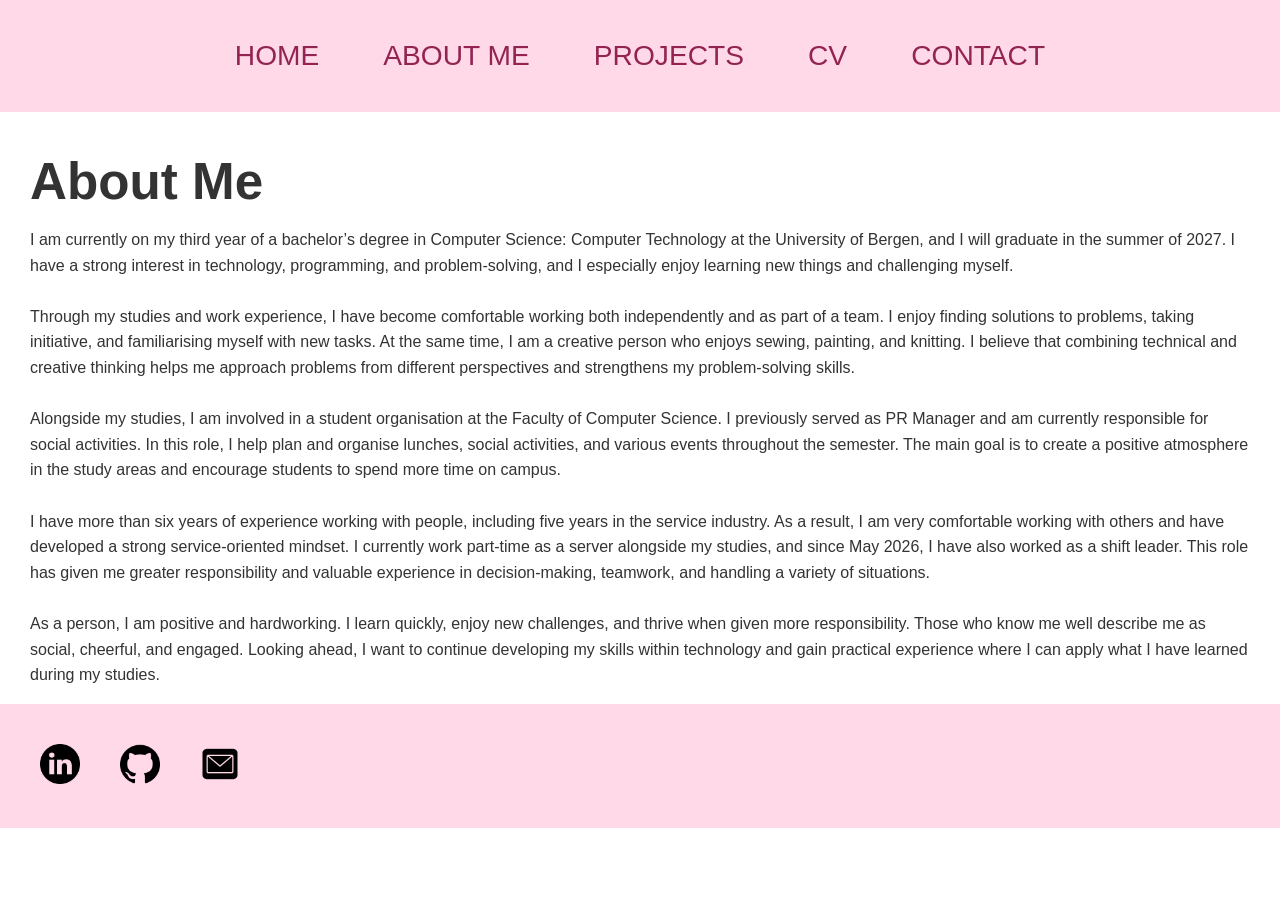
<file: about-me.html>
<!doctype html>
<html lang="en">
  <head>
    <meta charset="UTF-8" />
    <meta name="viewport" content="width=device-width, initial-scale=1.0" />
    <title>Min Side</title>
    <link rel="stylesheet" href="css/about-me-style.css" />
    <link rel="stylesheet" href="css/header.css" />
    <link rel="stylesheet" href="css/footer.css" />
  </head>
  <body>
    <div id="header-placeholder"></div>
    <main>
        <h1>About Me</h1>
        <p id="about-me"></p>
    </main>

    <div id="footer-placeholder"></div>
    <script src="js/about-me-text.js"></script>
    <script src="js/footer.js"></script>
    <script src="js/components.js"></script>
  </body>
</html>
</file>
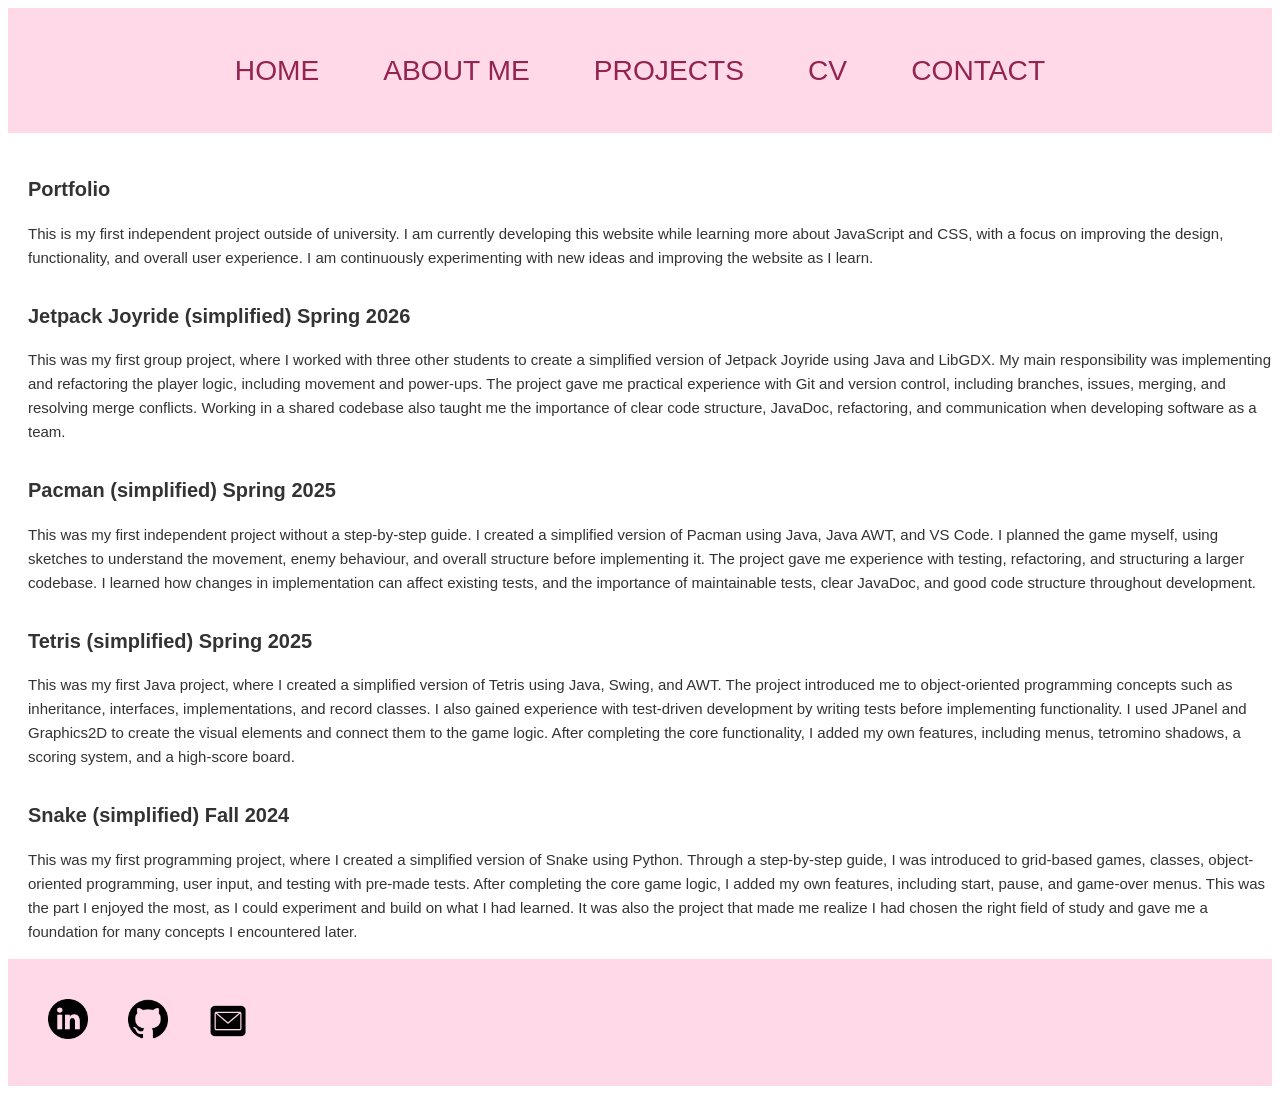
<file: projects.html>
<!doctype html>
<html lang="en">
  <head>
    <meta charset="UTF-8" />
    <meta name="viewport" content="width=device-width, initial-scale=1.0" />
    <title>Document</title>
    <link rel="stylesheet" href="css/header.css" />
    <link rel="stylesheet" href="css/footer.css" />
    <link rel="stylesheet" href="css/projects-style.css" />
  </head>
  <body>
    <div id="header-placeholder"></div>

    <section class="project" id="portfolio">
      <h1>Portfolio</h1>
      <p class="project-information">
        This is my first independent project outside of university. I am
        currently developing this website while learning more about JavaScript
        and CSS, with a focus on improving the design, functionality, and
        overall user experience. I am continuously experimenting with new ideas
        and improving the website as I learn.
      </p>
    </section>

    <section class="project" id="jetpack-joyride">
      <h1>Jetpack Joyride (simplified) Spring 2026</h1>
      <p class="project-information">
        This was my first group project, where I worked with three other
        students to create a simplified version of Jetpack Joyride using Java
        and LibGDX. My main responsibility was implementing and refactoring the
        player logic, including movement and power-ups. The project gave me
        practical experience with Git and version control, including branches,
        issues, merging, and resolving merge conflicts. Working in a shared
        codebase also taught me the importance of clear code structure, JavaDoc,
        refactoring, and communication when developing software as a team.
      </p>
    </section>

    <section class="project" id="pacman">
      <h1>Pacman (simplified) Spring 2025</h1>
      <p class="project-information">
        This was my first independent project without a step-by-step guide. I
        created a simplified version of Pacman using Java, Java AWT, and VS
        Code. I planned the game myself, using sketches to understand the
        movement, enemy behaviour, and overall structure before implementing it.
        The project gave me experience with testing, refactoring, and
        structuring a larger codebase. I learned how changes in implementation
        can affect existing tests, and the importance of maintainable tests,
        clear JavaDoc, and good code structure throughout development.
      </p>
    </section>

    <section class="project" id="tetris">
      <h1>Tetris (simplified) Spring 2025</h1>
      <p class="project-information">
        This was my first Java project, where I created a simplified version of
        Tetris using Java, Swing, and AWT. The project introduced me to
        object-oriented programming concepts such as inheritance, interfaces,
        implementations, and record classes. I also gained experience with
        test-driven development by writing tests before implementing
        functionality. I used JPanel and Graphics2D to create the visual
        elements and connect them to the game logic. After completing the core
        functionality, I added my own features, including menus, tetromino
        shadows, a scoring system, and a high-score board.
      </p>
    </section>

    <section class="project" id="snake">
      <h1>Snake (simplified) Fall 2024</h1>
      <p class="project-information">
        This was my first programming project, where I created a simplified
        version of Snake using Python. Through a step-by-step guide, I was
        introduced to grid-based games, classes, object-oriented programming,
        user input, and testing with pre-made tests. After completing the core
        game logic, I added my own features, including start, pause, and
        game-over menus. This was the part I enjoyed the most, as I could
        experiment and build on what I had learned. It was also the project that
        made me realize I had chosen the right field of study and gave me a
        foundation for many concepts I encountered later.
      </p>
    </section>

    <div id="footer-placeholder"></div>
    <script src="js/components.js"></script>
    <script src="js/footer.js"></script>
  </body>
</html>
</file>
<file: css/about-me-style.css>
@font-face {
    font-family: "LeagueSpartan";
    src: url("fonts/LeagueSpartan-SemiBold.ttf") format ("opentype");
}

body {
    font-family: Arial, sans-serif;
    margin: 0;
    background-color: white;
    color: #333;
}

h1 {
    font-size: clamp(35px, 4vw, 60px);
    margin: 0px;
}

#about-me {
    white-space: pre-line;
    line-height: 1.6;
}

main {
    padding-left: 30px;
    padding-right: 30px;
}
</file>
<file: css/header.css>
@font-face {
    font-family: "Montserrat-Bold";
    src: url("fonts/Montserrat-Bold.otf") format ("opentype");
}

.header-box {
    background-color: #ffd9e8;
    padding: clamp(20px, 4vw, 40px);
    color: #932351;
    margin-bottom: clamp(20px, 4vw, 40px);
    text-align: center;
}

.header-box nav {
    font-size: clamp(16px, 2.2vw, 30px);
    display: flex;
    gap: clamp(15px, 5vw, 70px);
    justify-content: center;
    align-items: center;
    flex-wrap: wrap;
}

.header-box nav a{
    font-family: "Montserrat-Bold", sans-serif;
    color: #932351;
    text-decoration: none;
    white-space: nowrap;
}
</file>
<file: css/footer.css>
footer {
    display: flex;
    gap: 40px
}

.footer-box {
    background-color: #ffd9e8;
    padding: clamp(20px, 4vw, 40px);
    color: #932351;
    text-align: center;
}

.social-links {
    width: 40px;
    text-decoration: none;
}

.email-button {
    background: none;
    border: none;
    padding: 0;
    margin: 0;
    cursor: pointer;
}
</file>
<file: css/projects-style.css>
@font-face {
    font-family: "Montserrat-Bold";
    src: url("fonts/Montserrat-Bold.otf") format ("opentype");
}

@font-face {
    font-family: "Lato-Regular";
    src: url("fonts/Lato-Regular.ttf") format ("opentype");
}

body {
    font-family: "Lato-Regular", sans-serif;
    font-size: 15px;
    font-weight: 400;
    line-height: 1.6;
    color: #333;
}

.project {
    padding-left: 20px;
}

h1 {
    margin-top: 30px;
    font-size: 20px;
}
</file>
